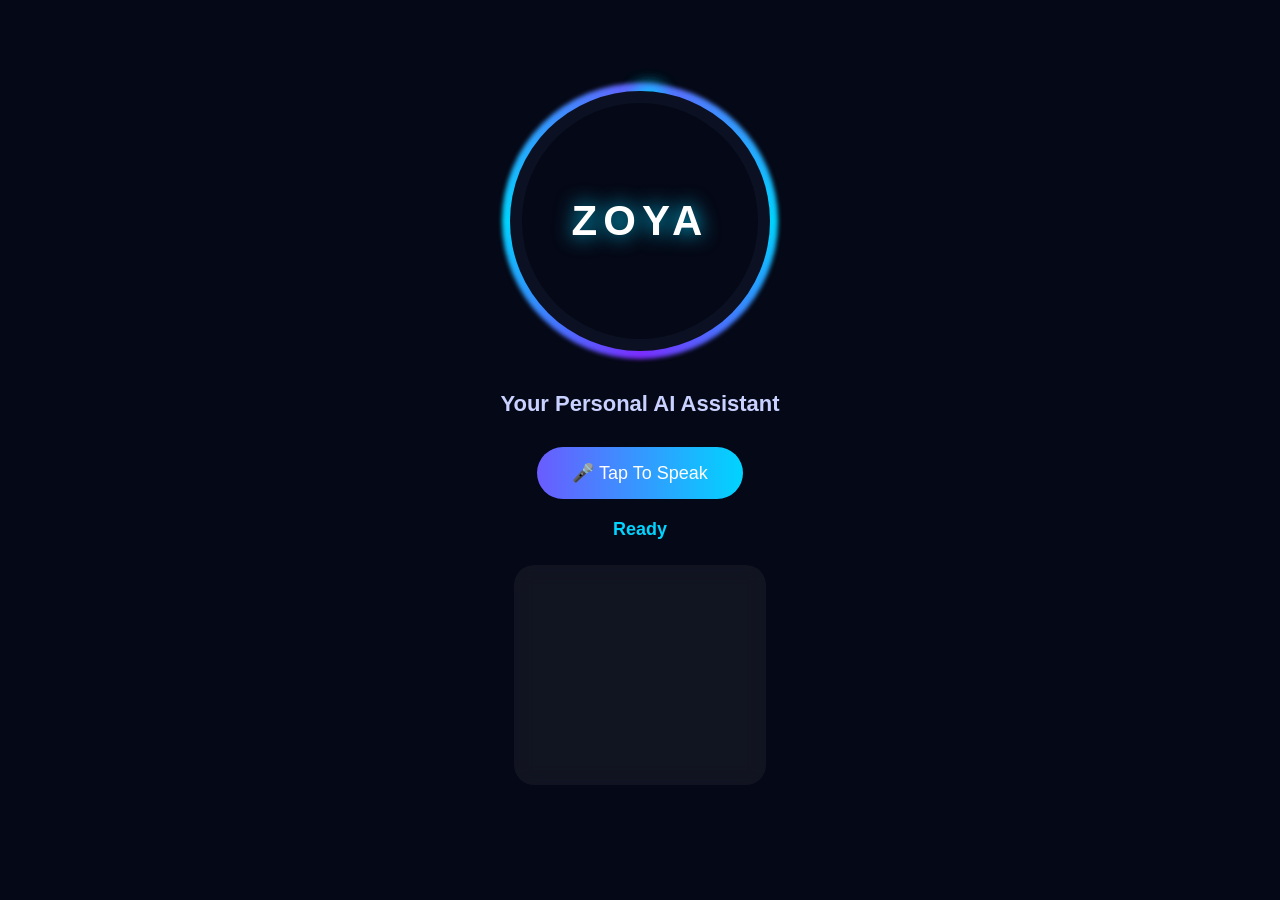
<file: index.html>
<!DOCTYPE html>
<html lang="en">
<head>
<meta charset="UTF-8">
<meta name="viewport" content="width=device-width, initial-scale=1.0">
<title>ZOYA AI</title>
<link rel="stylesheet" href="./style.css">
</head>

<body>

<div class="container">
<span class="orb orb1"></span>
<span class="orb orb2"></span>
<span class="orb orb3"></span>
<span class="orb orb4"></span>
    <div class="ring">
        <div class="inner-ring">
            <h1 class="zoya">ZOYA</h1>
        </div>
    </div>

    <h2>Your Personal AI Assistant</h2>

    <button id="mic">🎤 Tap To Speak</button>
<div id="status">Ready</div>

<div id="chat">
</div>
</div>

<script src="./script.js"></script>

</body>
</html>
</file>
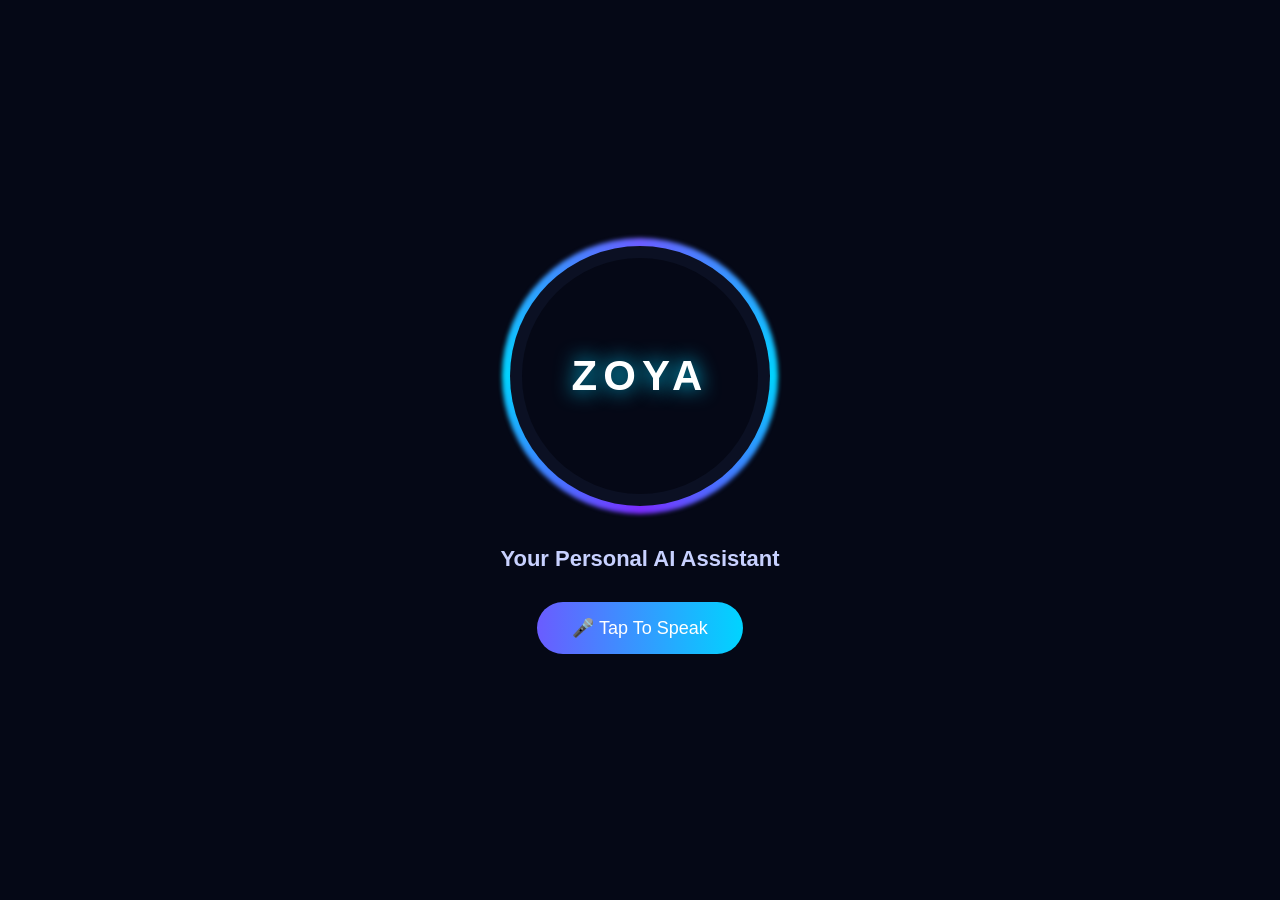
<file: style.html>
<!DOCTYPE html>
<html lang="en">
<head>
<meta charset="UTF-8">
<meta name="viewport" content="width=device-width, initial-scale=1.0">
<title>ZOYA AI</title>

<link rel="stylesheet" href="style.css">
</head>

<body>

<div class="container">

    <div class="ring">
        <span class="zoya">ZOYA</span>
    </div>

    <h2>Your Personal AI Assistant</h2>

    <button id="mic">🎤 Tap To Speak</button>

</div>

<script src="script.js"></script>

</body>
</html>
</file>
<file: style.css>
*{
    margin:0;
    padding:0;
    box-sizing:border-box;
    font-family:Arial,sans-serif;
}

body{
    background:#050816;
    display:flex;
    justify-content:center;
    align-items:center;
    height:100vh;
    overflow:hidden;
    color:#fff;
}

.container{
    text-align:center;
}

.ring{
    width:260px;
    height:260px;
    border-radius:50%;
    display:flex;
    justify-content:center;
    align-items:center;
    margin:auto;
    position:relative;
    background:#0b1023;
}

.ring::before{
    content:"";
    position:absolute;
    inset:-8px;
    border-radius:50%;
    background:conic-gradient(
        #6a5cff,
        #00d4ff,
        #7b2cff,
        #00d4ff,
        #6a5cff
    );
    animation:spin 3s linear infinite;
    filter:blur(2px);
    z-index:-1;
}

.ring::after{
    content:"";
    position:absolute;
    inset:12px;
    border-radius:50%;
    background:#050816;
}

.zoya{
    position:relative;
    z-index:2;
    font-size:42px;
    font-weight:bold;
    letter-spacing:6px;
    color:#ffffff;
    text-shadow:0 0 20px #00d4ff;
}

h2{
    margin-top:40px;
    font-size:22px;
    color:#c8d1ff;
}

button{
    margin-top:30px;
    padding:15px 35px;
    border:none;
    border-radius:40px;
    background:linear-gradient(90deg,#6a5cff,#00d4ff);
    color:#fff;
    font-size:18px;
    cursor:pointer;
    transition:.3s;
}

button:hover{
    transform:scale(1.08);
}

@keyframes spin{
    from{
        transform:rotate(0deg);
    }
    to{
        transform:rotate(360deg);
    }
}
#status{
    margin-top:20px;
    color:#00d4ff;
    font-size:18px;
    font-weight:bold;
}

#chat{
    width:90%;
    max-width:400px;
    height:220px;
    margin:25px auto;
    padding:15px;
    overflow-y:auto;
    border-radius:20px;
    background:rgba(255,255,255,.05);
    backdrop-filter:blur(10px);
    text-align:left;
}

.user{
    background:#2563eb;
    color:white;
    padding:12px;
    border-radius:15px;
    margin:10px 0;
}

.ai{
    background:#6a5cff;
    color:white;
    padding:12px;
    border-radius:15px;
    margin:10px 0;
}

.listening .ring{
    animation:pulse .8s infinite;
}

@keyframes pulse{

0%{
transform:scale(1);
}

50%{
transform:scale(1.08);
box-shadow:0 0 60px #00d4ff;
}

100%{
transform:scale(1);
}

}
.orb{
    position:absolute;
    width:18px;
    height:18px;
    border-radius:50%;
    background:#00d4ff;
    box-shadow:0 0 20px #00d4ff;
}

.orb1{ animation:orbit1 4s linear infinite; }
.orb2{ animation:orbit2 4s linear infinite; }
.orb3{ animation:orbit3 4s linear infinite; }
.orb4{ animation:orbit4 4s linear infinite; }

@keyframes orbit1{
    from{transform:rotate(0deg) translateX(140px);}
    to{transform:rotate(360deg) translateX(140px);}
}

@keyframes orbit2{
    from{transform:rotate(90deg) translateX(140px);}
    to{transform:rotate(450deg) translateX(140px);}
}

@keyframes orbit3{
    from{transform:rotate(180deg) translateX(140px);}
    to{transform:rotate(540deg) translateX(140px);}
}

@keyframes orbit4{
    from{transform:rotate(270deg) translateX(140px);}
    to{transform:rotate(630deg) translateX(140px);}
}

.ring{
    animation:breath 2.5s ease-in-out infinite;
}

@keyframes breath{
    0%{
        transform:scale(1);
    }
    50%{
        transform:scale(1.03);
        filter:drop-shadow(0 0 30px #00d4ff);
    }
    100%{
        transform:scale(1);
    }
}
</file>
